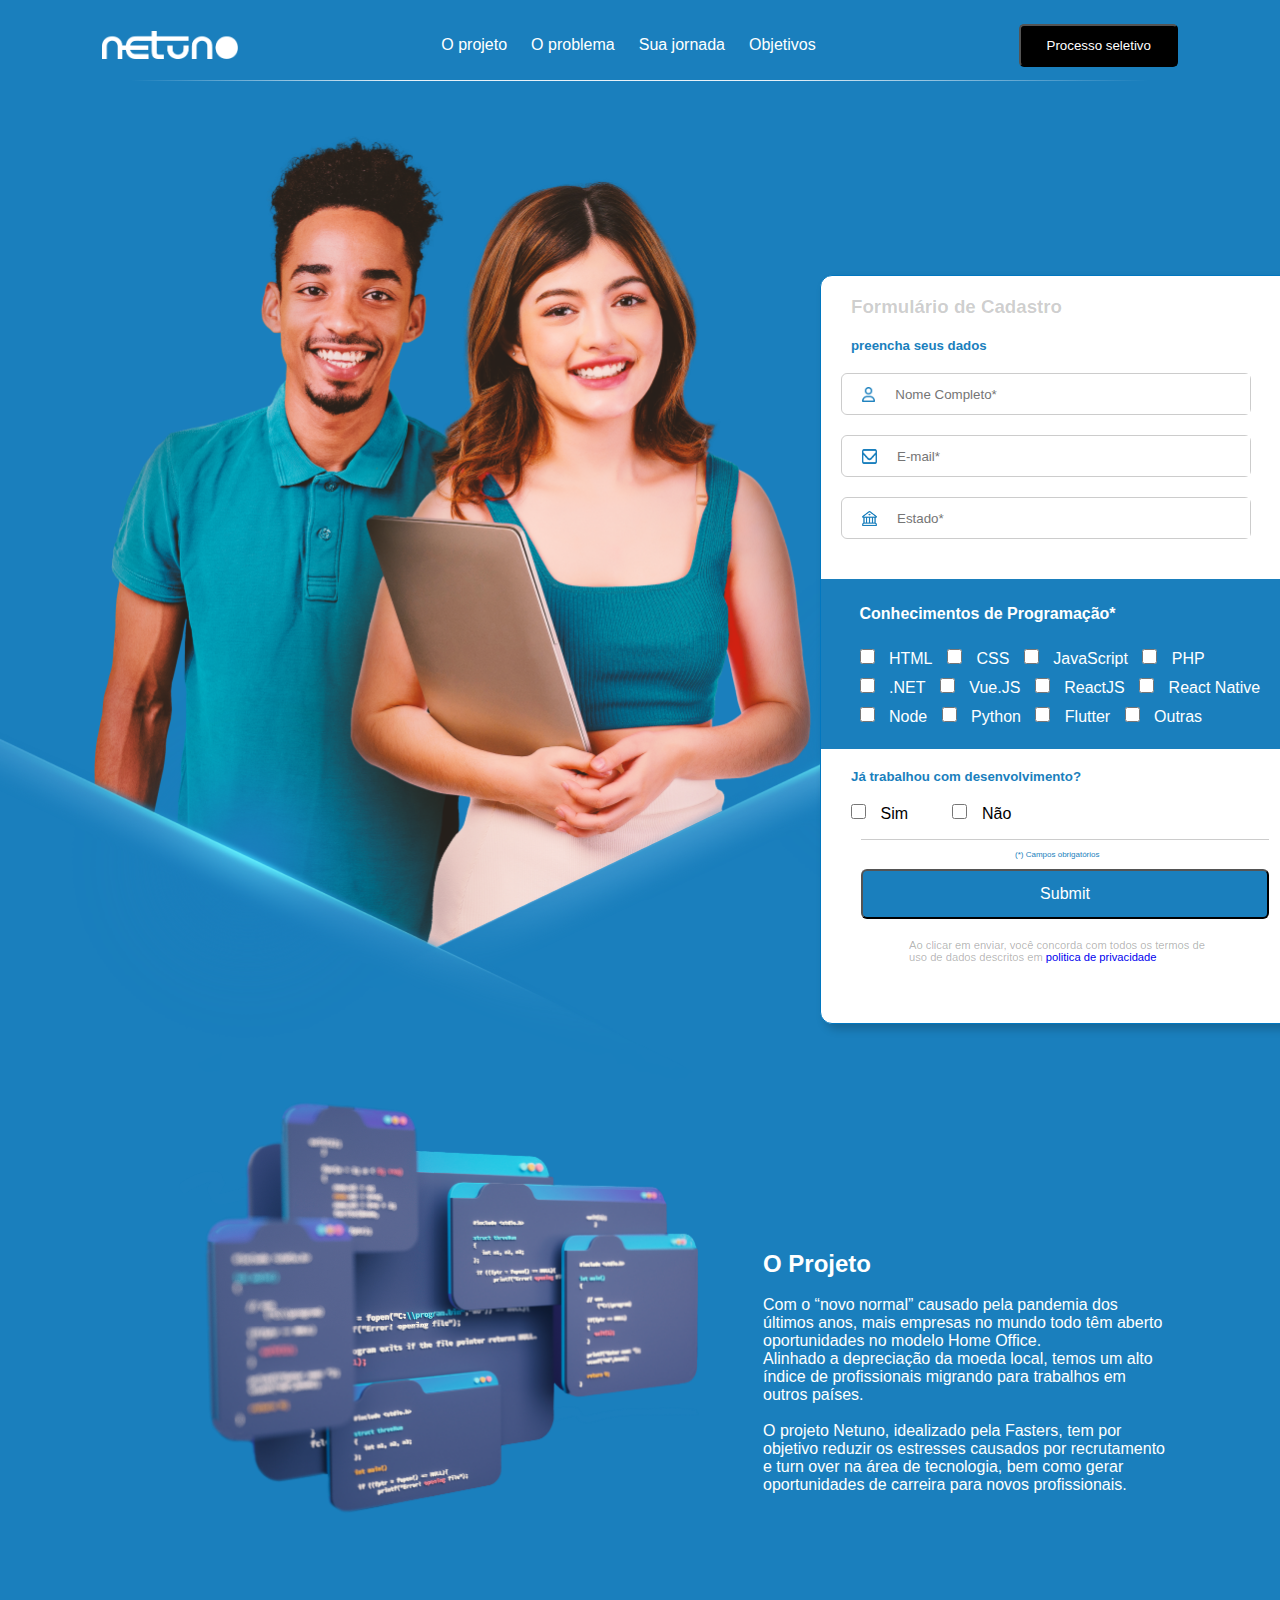
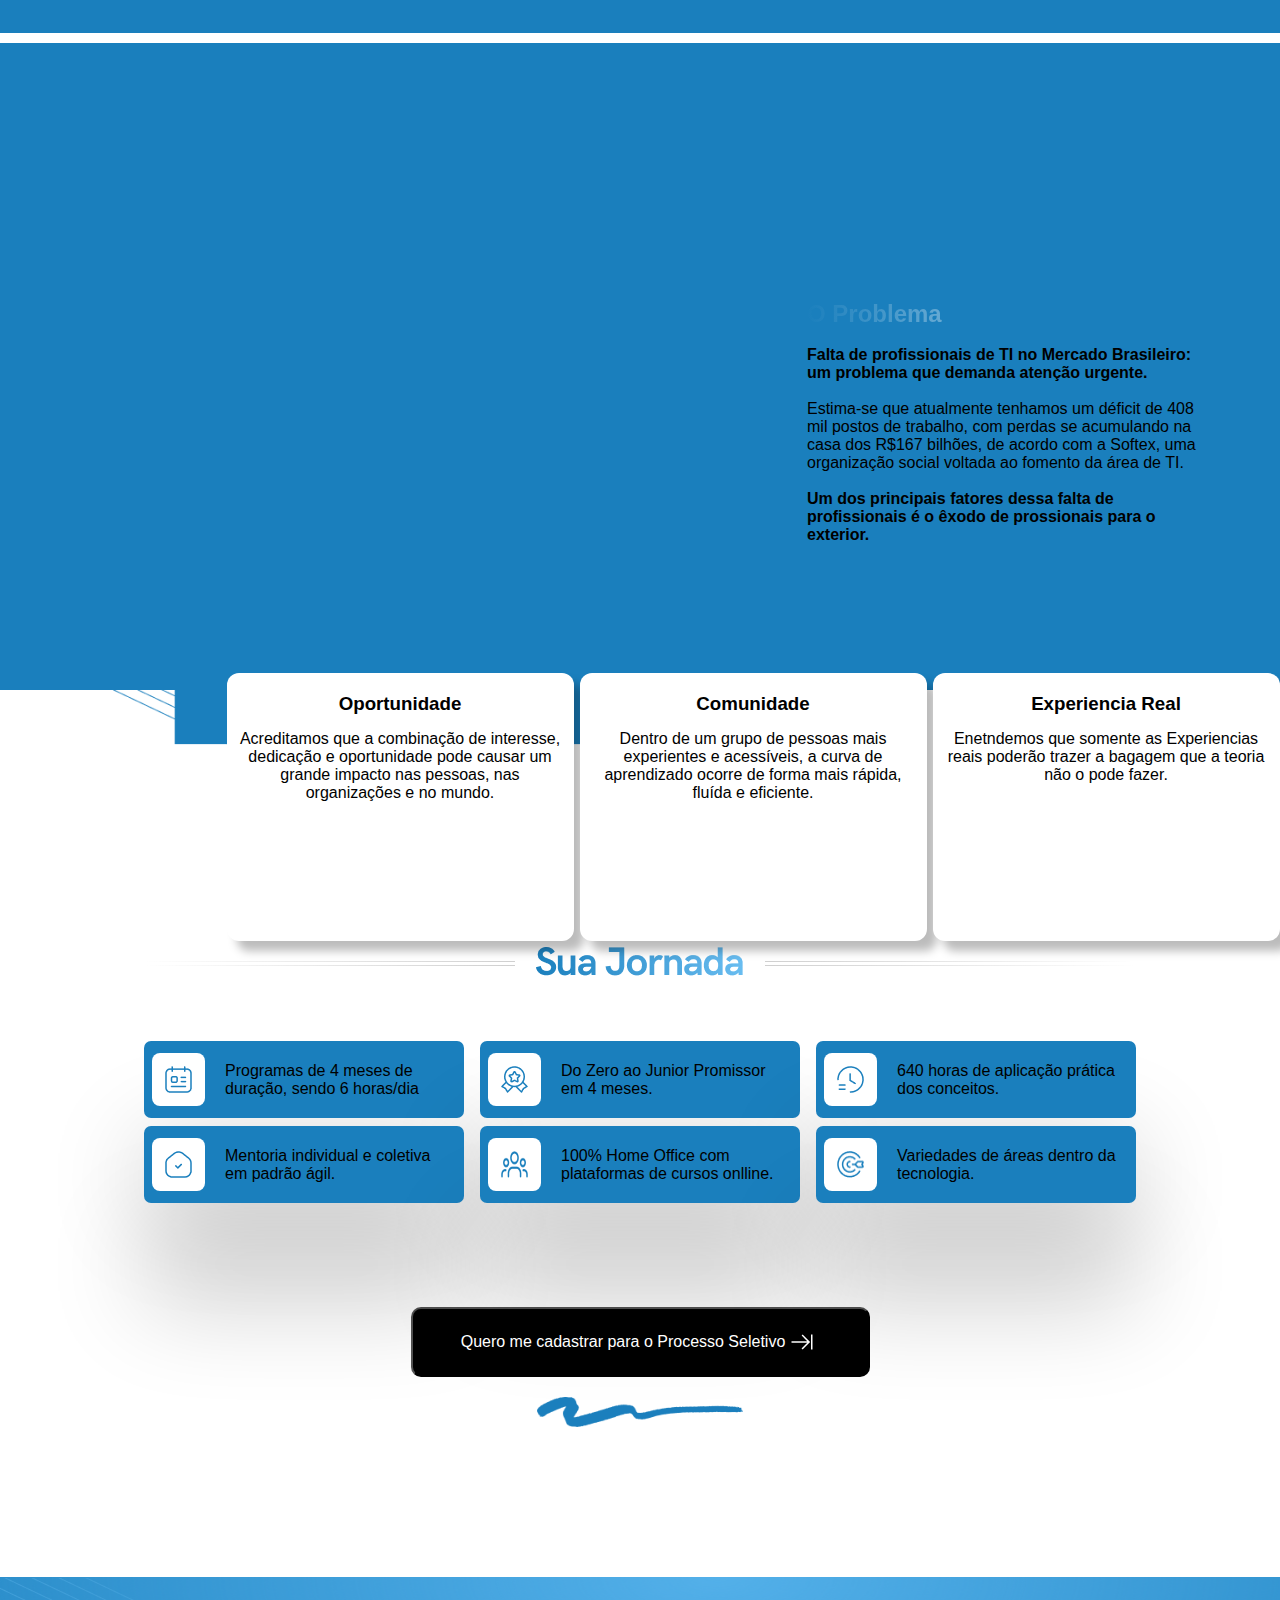
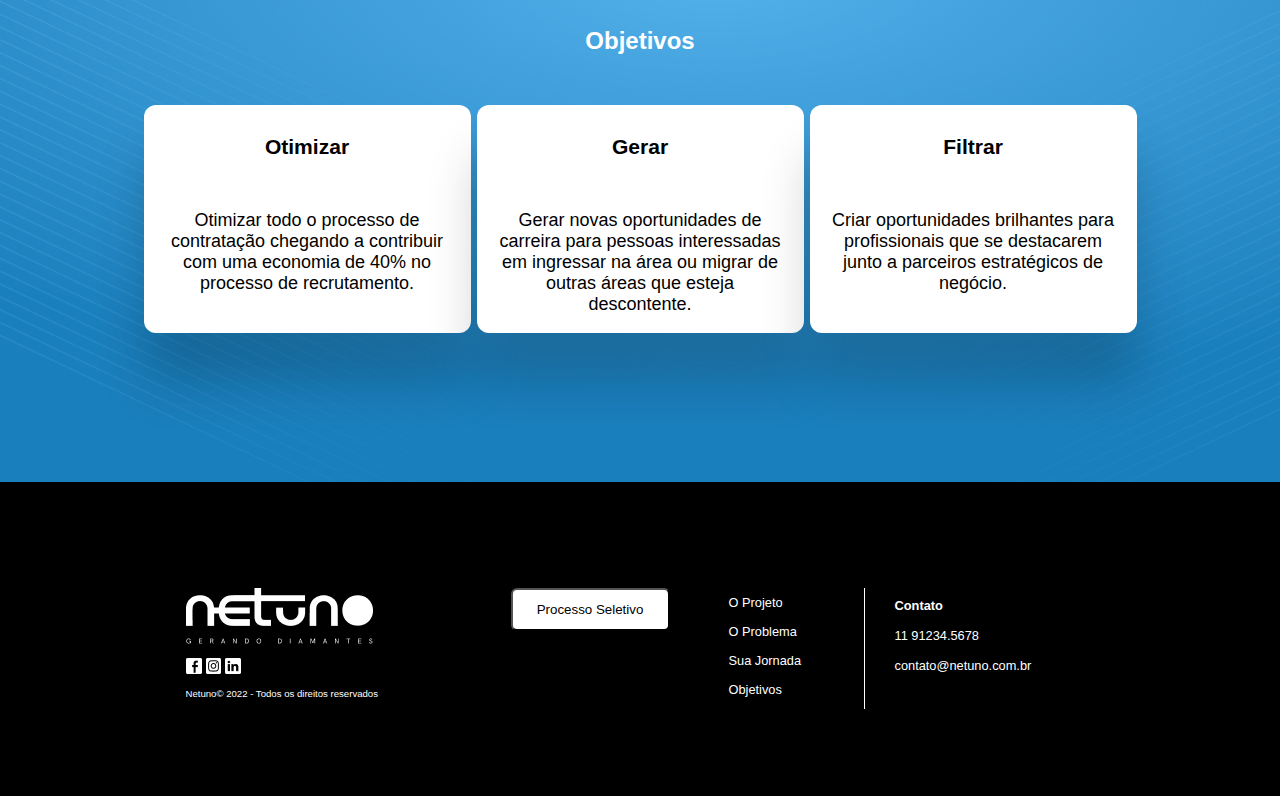
<file: index.html>
<!DOCTYPE html>
<html lang="pt-br">
<head>
    <meta charset="UTF-8">
    <meta name="viewport" content="width=device-width, initial-scale=1.0">
    <link rel="stylesheet" href="style.css">
    
    <title>Netuno</title>
</head>
<body>
    <header>
        <img src="imagens/Logo.png" alt="Logo Netuno">
        <ul>
            <li>O projeto</li>
            <li>O problema</li>
            <li>Sua jornada</li>
            <li>Objetivos</li>
        </ul>
        <button>Processo seletivo</button>

    </header>
    
    <div id="linha">
        <img src="imagens/Line 7.png" alt="">
    </div>

    <main>

        <img src="imagens/Mask group.png" alt="Casal de Jovens" id="maskgroup">

        <img src="imagens/lines 1.png" alt="line1" id="line1">

        <img src="imagens/Vector-3.png" alt="semicircuferência de um círculo" id="vector3">

        <div id="pg01">
            <img src="imagens/Group 98.png" alt="imagem com códigos" id="group98">
            <div id="cadastro">
                <h3 id="forh3">Formulário de Cadastro</h3>
                <h5>preencha seus dados</h5>
                <div class="input">
                    <img src="imagens/User-logo.png" alt="">
                    <input type="text" id="inome" placeholder="Nome Completo*">
                </div>
                <div class="input">
                    <img src="imagens/Mail-logo.png" alt="logo email">
                    <input type="email" id="iemail" placeholder="E-mail*">
                </div>
                <div class="input">
                    <img src="imagens/Vector-logo.png" alt="logo local">
                    <input type="text"  id="iestado" placeholder="Estado*">
                </div>
                <div id="cursosf">
                    <div id="cursos">
                        <h5>Conhecimentos de Programação*</h5>
                        <div class="linha">
                            <input type="checkbox" name="html" id="ihtml">
                            <label for="ihtml">HTML</label>
                            <input type="checkbox" name="css" id="icss">
                            <label for="icss">CSS</label>
                            <input type="checkbox" name="javascript" id="ijavascript">
                            <label for="ijavascript">JavaScript</label>
                            <input type="checkbox" name="php" id="iphp">
                            <label for="iphp">PHP</label>
                        </div>
                        <div class="linha">
                            <input type="checkbox" name=".net" id="i.net">
                            <label for="i.net">.NET</label>
                            <input type="checkbox" name="vue.js" id="ivue.js">
                            <label for="ivue.js">Vue.JS</label>
                            <input type="checkbox" name="reactjs" id="ireactjs">
                            <label for="ireactjs">ReactJS</label>
                            <input type="checkbox" name="reactnative" id="ireactnative">
                            <label for="ireactnative">React Native</label>
                        </div>
                        <div class="linha">
                            <input type="checkbox" name="node" id="inode">
                            <label for="inode">Node</label>
                            <input type="checkbox" name="python" id="ipython">
                            <label for="ipython">Python</label>
                            <input type="checkbox" name="flutter" id="iflutter">
                            <label for="iflutter">Flutter</label>
                            <input type="checkbox" name="outras" id="ioutras">
                            <label for="ioutras">Outras</label>
                        </div>
            
                    </div>
                </div>
                <h5>Já trabalhou com desenvolvimento?</h5>
                <input type="checkbox" name="sim" id="isim">
                <label for="isim">Sim</label>

                <input type="checkbox" name="nao" id="inao">
                <label for="inao">Não</label>

                <div id="lin"></div>

                <p id="campo">(*) Campos obrigatórios</p>

                <input type="submit" name="Enviar" id="ienviar">

                <p id="privacidade">Ao clicar em enviar, você concorda com todos os termos de uso de dados descritos em <a href="#">politica de privacidade</a></p>
            </div>
            <div id="oprojeto">
                <h2>O Projeto</h2><br>
                <p>Com o “novo normal” causado pela pandemia dos últimos anos, mais empresas no mundo todo têm aberto oportunidades no modelo Home Office.</p>
                <p>Alinhado a depreciação da moeda local, temos um alto índice de profissionais migrando para trabalhos em outros países.</p><br>
                <p>O projeto Netuno, idealizado pela Fasters, tem por objetivo reduzir os estresses causados por recrutamento e turn over na área de tecnologia, bem como gerar oportunidades de carreira para novos profissionais.</p>
            </div>
        </div>
        <div id="oproblema">
            <h2>O Problema</h2><br>
            <h3>Falta de profissionais de TI no Mercado Brasileiro: um problema que demanda atenção urgente.</h3><br>
            <p>Estima-se que atualmente tenhamos um déficit de 408 mil postos de trabalho, com perdas se acumulando na casa dos R$167 bilhões, de acordo com a Softex, uma organização social voltada ao fomento da área de TI.</p><br>
            <h3>Um dos principais fatores dessa falta de profissionais é o êxodo de prossionais para o exterior.</h3>
        </div>
        <img src="imagens/Union.png" alt="fundo azul" id="fundo">
        <div id="pilares">
            <div>
                <h3>Oportunidade</h3>
                <p>Acreditamos que a combinação de interesse, dedicação e oportunidade pode causar um grande impacto nas pessoas, nas organizações e no mundo.</p>
            </div>
            <div>
                <h3>Comunidade</h3>
                <p>Dentro de um grupo de pessoas mais experientes e acessíveis, a curva de aprendizado ocorre de forma mais rápida, fluída e eficiente.</p>
            </div>
            <div>
                <h3>Experiencia Real</h3>
                <p>Enetndemos que somente as Experiencias reais poderão trazer a bagagem que a teoria não o pode fazer.</p>
            </div>
        </div>
        
        <div id="imgjornada">
            <img src="imagens/Group 89.png" alt="Sua Jornada">
        </div>
        <div id="jornada">
            <div>
                <img src="imagens/Group-1.png" alt="icone" class="icon
                ">
                <p>Programas de 4 meses de duração, sendo 6 horas/dia</p>
            </div>
            <div>
                <img src="imagens/Group-2.png" alt="icone" class="icon
                ">
                <p>Do Zero ao Junior Promissor em 4 meses.</p>
            </div>
            <div>
                <img src="imagens/Group-3.png" alt="icone" class="icon
                ">
                <p>640 horas de aplicação prática dos conceitos.</p>
            </div>
            <div>
                <img src="imagens/Group-4.png" alt="icone" class="icon
                ">
                <p>Mentoria individual e coletiva em padrão ágil.</p>
            </div>
            <div>
                <img src="imagens/Group-5.png" alt="icone" class="icon
                ">
                <p>100% Home Office com plataformas de cursos onlline.</p>
            </div>
            <div>
                <img src="imagens/Group-6.png" alt="icone" class="icon">
                <p>Variedades de áreas dentro da tecnologia.</p>
            </div>
        </div>
        <button id="botao2">
            <p>Quero me cadastrar para o Processo Seletivo </mark></p>
            <img src="imagens/carbon_choose-item.png" alt="setinha para a direita" id="seta">
        </button>
        <img src="imagens/Vector-1.png" alt="Rabisco azul" id="vector1">

        <div id="endsection">
            <h2 id="h2">Objetivos</h2>
            <div id="objetivos">
                <div>
                    <h3>Otimizar</h3><br>
                    <p>Otimizar todo o processo de contratação chegando a contribuir com uma economia de 40% no processo de recrutamento.</p>
                </div>
                <div>
                    <h3>Gerar</h3><br>
                    <p>Gerar novas oportunidades de carreira para pessoas interessadas em ingressar na área ou migrar de outras áreas que esteja descontente.</p>
                </div>
                <div>
                    <h3>Filtrar</h3><br>
                    <p>Criar oportunidades brilhantes para profissionais que se destacarem junto a parceiros estratégicos de negócio.</p>
                </div>
            </div>
        </div>
    </main>
    <footer>
        <section id="rodape">
            <div id="netuno">
                <img src="imagens/Group 24.png" alt="logo Netuno" id="logonetuno"><br>
                <img src="imagens/GERANDO DIAMANTES.png" alt="gerando diamantes"><br>
                <a href="#"><img src="imagens/iconface.png" alt="ícone Facebook"></a>
                <a href="#"><img src="imagens/iconinsta.png" alt="ícone Instagram"></a>
                <a href="#"><img src="imagens/iconlinked.png" alt="ícone Linkedin"></a>
                <p>Netuno© 2022 - Todos os direitos reservados</p>
            </div>
            <div id="processo">
                <button>Processo Seletivo</button>
                <ul>
                    <li>O Projeto</li>
                    <li>O Problema</li>
                    <li>Sua Jornada</li>
                    <li>Objetivos</li>
                </ul>
                <section id="contato">
                    <h4>Contato</h4>
                    <p>11 91234.5678</p>
                    <p>contato@netuno.com.br</p>
                </section>
            </div>
        </section>
    </footer>
</body>
</html>
</file>
<file: style.css>
@charset "UTF-8";

* {
    margin: 0px;
    padding: 0px;
}

body {
    font-family: Arial, Helvetica, sans-serif;
    overflow-x: hidden;
}

#botao2 {
    background-color: black;
    border-radius: 10px;
    display: flex;
    font-size: medium;
    height: 70px;
    justify-content: center;
    align-items: center;
    margin: 100px auto auto auto;
    width: 459px;
}

#botao2 > p {
    color: white;
}

#cadastro {
    background-color: white;
    border: 1px solid rgb(1, 119, 192);
    border-radius: 12px;
    height: 747px;
    left: 820px;
    position: absolute;
    top: 275px;
    width: 488px;
    box-shadow: 5px 5px 10px rgba(0, 0, 0, 0.2);
}

#cadastro > h5 {
    margin: 20px auto auto 30px;
    color: rgb(26, 127, 189);
}

#contato {
    border-left: 1px solid white;
    font-size: 0.8em;
    height: 121px;
    padding-left: 30px;
    width: 200px;
}

#contato > h4 {
    margin: 10px 0px 15px;
}

#contato > p {
    padding-bottom: 15px;
    color: white;
}

#cursos {
    background-color: rgb(26, 127, 189);
    color: white;
    height: 170px;
    margin: auto;
    width: 411px;
}

#cursos > h5 {
    font-size: medium;
    padding-bottom: 16px;
    padding-top: 26px;
}

#cursos > input, label {
    margin: 10px;
}

#cursosf {
    background-color: rgb(26, 127, 189);
    width: 488px;
    margin-top: 40px;
}

#isim , #inao {
    margin: 20px auto 20px 30px;
}

#isim, #inao {
    width: 15px;
    height: 15px;
}

#lin {
    width: 408px;
    height: 1px;
    background-color: rgba(0, 0, 0, 0.2);
    display: flex;
    margin: auto;
}

#campo {
    color: rgb(26, 127, 189);
    display: flex;
    margin: 10px auto;
    font-size: 0.5em;
    width: 100px;
}

#ienviar {
    width: 408px;
    height: 50px;
    background-color: rgb(26, 127, 189);
    color: white;
    border-radius: 6px;
    display: flex;
    margin: auto;
    font-size: 1em;
}

#ienviar:hover {
    background-color: white;
    color: rgb(26, 127, 189);
}

#privacidade {
    width: 312px;
    height: 24;
    color: rgba(0, 0, 0, 0.3);
    font-size: 0.7em;
    margin: 20px auto;
}

#privacidade > a {
    text-decoration: none;
    
}

#privacidade a:hover {
    text-decoration: underline;
}

#endsection {
    background-image: url(imagens/Group\ 96.png);
    background-repeat: no-repeat;
    background-size: cover;
    height: 505px;
    margin: 150px -15px auto -15px;
}

#espacobranco {
    background-color: white;
    height: 10px;
    position: absolute;
    top: 1623px;
    width: 100vw;
}

footer {
    background-color: black;
    display: flex;
    height: 314px;
    width: 100vw;
}

#forh3 {
    margin: 20px auto auto 30px;
    color: rgba(0, 0, 0, 0.2);
}

#fundo {
    width: 100vw;
    margin-top: 10px;
}

header {
    align-items: center;
    background-color: rgb(26, 127, 189);
    color: #fff;
    display: flex;
    height: 90px;
    justify-content: space-around;
    position: fixed;
    width: 100%;
    z-index: 1;
}

header > button {
    background-color: black;
    border-radius: 5px;
    color: white;
    height: 43px;
    width: 159px;
}

header > img {
    height: auto;
    width: 136px;
}

header > ul {
    display: flex;
    gap: 24px;
}

header > ul > li {
    display: inline;
    font-size: 1em;
    list-style-type: none;
    margin: auto;
}

input[type="checkbox"] {
    border: 1px solid white;
    width: 10px;
}

.icon {
    align-items: center;
    background-color: #fff;
    border-radius: 8px;
    color: rgb(26, 127, 189);
    display: flex;
    height: 51px;
    justify-content: center;
    margin-left: 8px;
    padding: 13px;
    width: 51px;
}

#group96 {
    left: -15px;
    position: absolute;
    top: 50px;
}

#group98 {
    height: 461px;
    left: 179px;
    position: absolute;
    top: 1071px;
    width: 533px;
    z-index: 1;
}

#h2 {
    color: #fff;
    padding-top: 50px;
    text-align: center;
}

#imgjornada {
    align-items: center;
    display: flex;
    justify-content: center;
    margin: 70px 0px 50px 0px;
}

#inome, #iemail, #iestado {
    margin: 20px;
    padding: 10px;
    width: 80%;
}

#jornada {
    align-items: center;
    display: flex;
    flex-wrap: wrap;
    height: 170px;
    justify-content: space-between;
    margin: auto;
    width: 992px;
}

#jornada > div {
    align-items: center;
    background-color: rgb(26, 127, 189);
    border-radius: 7px;
    color: white;
    display: flex;
    height: 77px;
    justify-content: center;
    width: 320px;
    box-shadow: 0px 100px 100px rgba(0, 0, 0, 0.2);
}

#jornada > div > img {
    height: 27px;
    width: 27px;
}

#jornada > div > p {
    padding: 20px;
}

#linha {
    align-items: center;
    display: flex;
    justify-content: center;
    width: 100%;
}

#linha > img {
    background-color: transparent;
    height: auto;
    margin: auto;
    position: fixed;
    top: 80px;
    width: 80vw;
    z-index: 1;
}

#line1 {
    height: 1181px;
    left: -445px;
    position: absolute;
    top: -44px;
    width: 1771px;
}

#logonetuno {
    height: 38px;
    width: 187px;
}

b {
    font-size: larger;
}

#maskgroup {
    height: 859px;
    left: 50px;
    position: absolute;
    top: 89px;
    width: 831px;
}

#netuno > a > img {
    margin: 10px 0px;
}

#netuno > p {
    color: white;
    font-size: 0.6em;
}

.input {
    display: flex;
    width: 408px;
    height: 40px;
    margin: 20px;
    border: 1px solid rgba(0, 0, 0, 0.2);
    border-radius: 6px;
}

.input > img {
    display: flex;
    margin: auto 20px;
    width: 15px;
    height: 15px;
}

.input > input {
    border: none;
    margin-bottom: 0px;
}

#inome, #iemail, #iestado {
    margin: 0px;
    padding: 0px;
    height: 40px;
    width: 400px;
}

#objetivos {
    align-items: center;
    color: #fff;
    display: flex;
    height: 228px;
    justify-content: space-between;
    margin: 50px auto auto auto;
    width: 993px;
}

#objetivos > div {
    background-color: #fff;
    border-radius: 12px;
    color: black;
    font-size: large;
    height: 228px;
    text-align: center;
    width: 327px;
    box-shadow: 0px 50px 50px rgba(0, 0, 0, 0.189);
}

#objetivos > div > h3 {
    margin: 30px;
}

#objetivos > div > p {
    margin: auto 20px;
}

#oproblema {
    color: white;
    height: 322px;
    left: 807px;
    position: absolute;
    top: 1900px;
    width: 408px;
}

#oproblema > h3, p {
    color: black;
}

#oproblema > h2 {
    background: linear-gradient(to left, white, rgb(26, 127, 189));
    -webkit-background-clip: text;
    -webkit-text-fill-color: transparent;
    background-clip: text;
    color: transparent;
}

#oproblema > h3 {
    font-size: medium;
}

#oprojeto {
    color: white;
    height: 300px;
    left: 763px;
    position: absolute;
    top: 1250px;
    width: 404px;
}

#oprojeto > p {
    color: white;
}

#pg01 {
    background-color: rgb(26, 127, 189);
    width: 100vw;
    height: 1633px;
}

#pilares {
    align-items: start;
    display: flex;
    justify-content: center;
    left: 223.5px;
    margin: auto;
    position: absolute;
    top: 2270px;
}

#pilares > div {
    background-color: white;
    border-radius: 12px;
    box-shadow: 10px 10px 10px rgba(0, 0, 0, 0.267);
    height: 228px;
    margin: 3px;
    padding: 20px 10px;
    text-align: center;
    width: 327px;
}

#pilares > div > h3 {
    padding-bottom: 15px;
}

#processo {
    display: flex;
    height: 121px;
    justify-content: space-between;
    width: 584px;
}

#processo > button {
    background-color: #fff;
    border-radius: 6px;
    color: black;
    height: 43px;
    width: 159px;
}

#processo > ul {
    font-size: 0.8em;
    height: 115px;
    width: 90px;
}

#processo > ul > li {
    list-style-type: none;
    padding: 7px;
}

#rodape {
    color: #fff;
    display: flex;
    height: 121px;
    justify-content: space-between;
    margin: 106px auto auto auto;
    width: 909px;
}

#seta {
    height: 24px;
    margin: 5px;
    width: 24px;
}

#vector1 {
    display: flex;
    height: 30px;
    margin: 20px auto auto auto;
    width: 206px;
}

#vector3 {
    left: 1300px;
    position: absolute;
    top: 469px;
}

.linha {
    margin-top: 10px;
}

.linha > input[type="checkbox"] {
    width: 15px;
    height: 15px;
    border: 1px solid white;
    padding: 3px;
  }

/* Efeitos hover para os botões */

/* Hover para o botão no header */
header > button:hover {
    background-color: rgb(26, 127, 189);
    color: black;
    cursor: pointer;
    transition: background-color 0.3s ease, color 0.3s ease;
}

/* Hover para o botão principal de cadastro */
#botao2:hover {
    background-color: rgb(26, 127, 189);
    color: white;
    cursor: pointer;
    transition: background-color 0.3s ease, color 0.3s ease;
}

#botao2:hover > p, b {
    color: #fff;
}

/* Hover para o botão no rodapé */
#processo > button:hover {
    background-color: rgb(26, 127, 189);
    color: white;
    cursor: pointer;
    transition: background-color 0.3s ease, color 0.3s ease;
}
</file>
